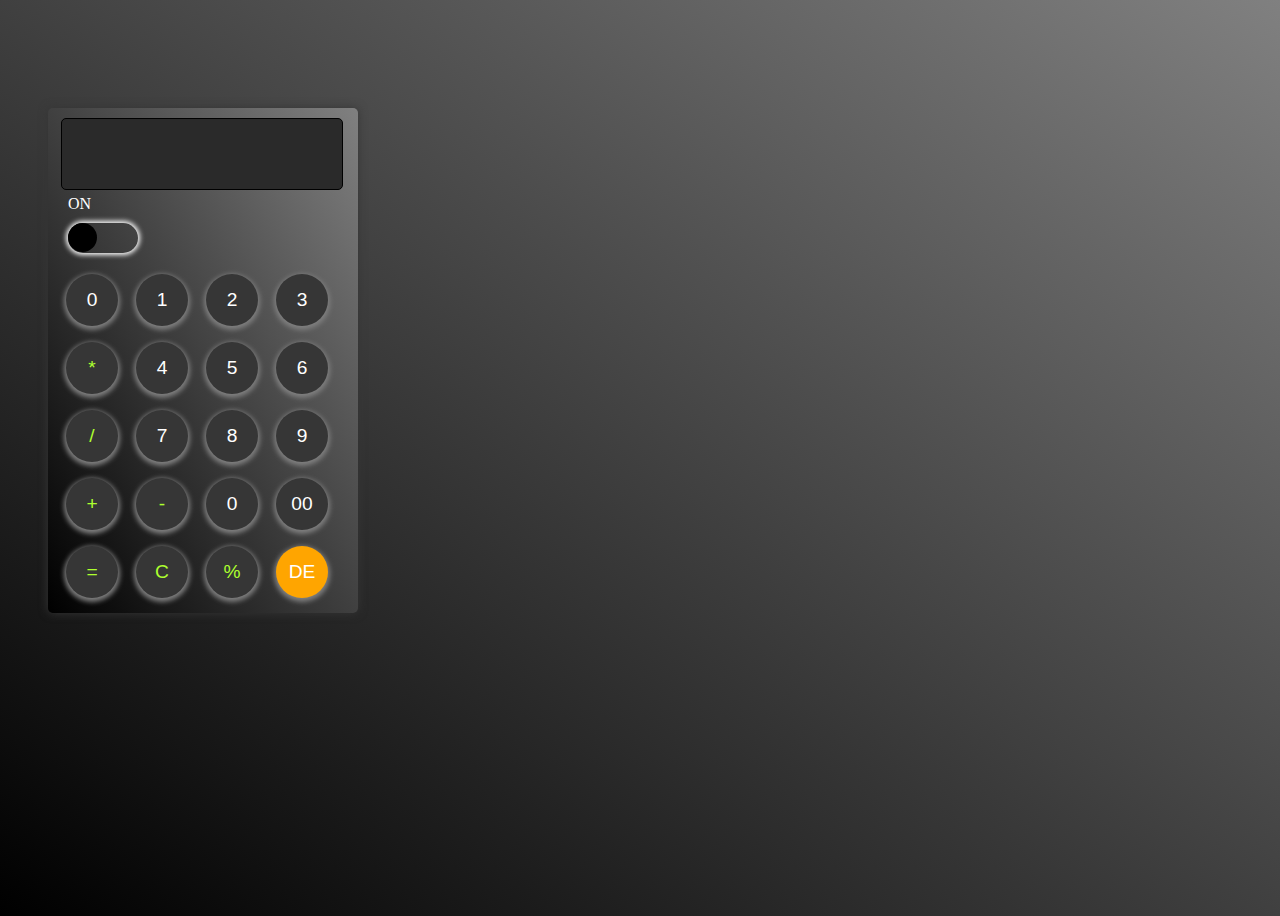
<file: index.html>
<!DOCTYPE html>
<html lang="en">

<head>
    <meta charset="UTF-8">
    <meta name="viewport" content="width=device-width, initial-scale=1.0">
    <title>Document</title>
    <link href="styles.css" rel="stylesheet">
</head>

<body>
    <div id="calbody">
        <div id="display">
            <span id="ready" style="color:rgb(0, 255, 4);"></span>
            <span id="operator" style="color:rgb(0, 255, 4); margin-left: 50%;"></span>
            <span id="ans" style="color:rgb(0, 255, 4); float: right;"></span>

            <marquee id="gg" style="font-weight: bolder; font-size: 35px;">Power on Plz</marquee>

            <div id="digit" style="margin: 2px; margin-top:-8px;float:right; font-size: 30px;"></div>
        </div>
        <div style="margin:5px; color:white; margin-left:10px">ON</div>
        <div id="outer" style="margin-left: 10px;">
            <div id="inner"></div>
        </div>
        <div id="buttonbody">
            <button>0</button>
            <button>1</button>
            <button>2</button>
            <button>3</button>
            <button style="color:greenyellow">*</button>
            <button>4</button>
            <button>5</button>
            <button>6</button>
            <button style="color:greenyellow">/</button>
            <button>7</button>
            <button>8</button>
            <button>9</button>
            <button style="color:greenyellow">+</button>
            <button style="color:greenyellow">-</button>
            <button>0</button>
            <button>00</button>
            <button style="color:greenyellow">=</button>
            <button style="color:greenyellow">C</button>
            <button style="color:greenyellow">%</button>
            <button style="background-color: orange;">DE</button>

        </div>

    </div>
</body>
<script src="script.js"></script>

</html>
</file>
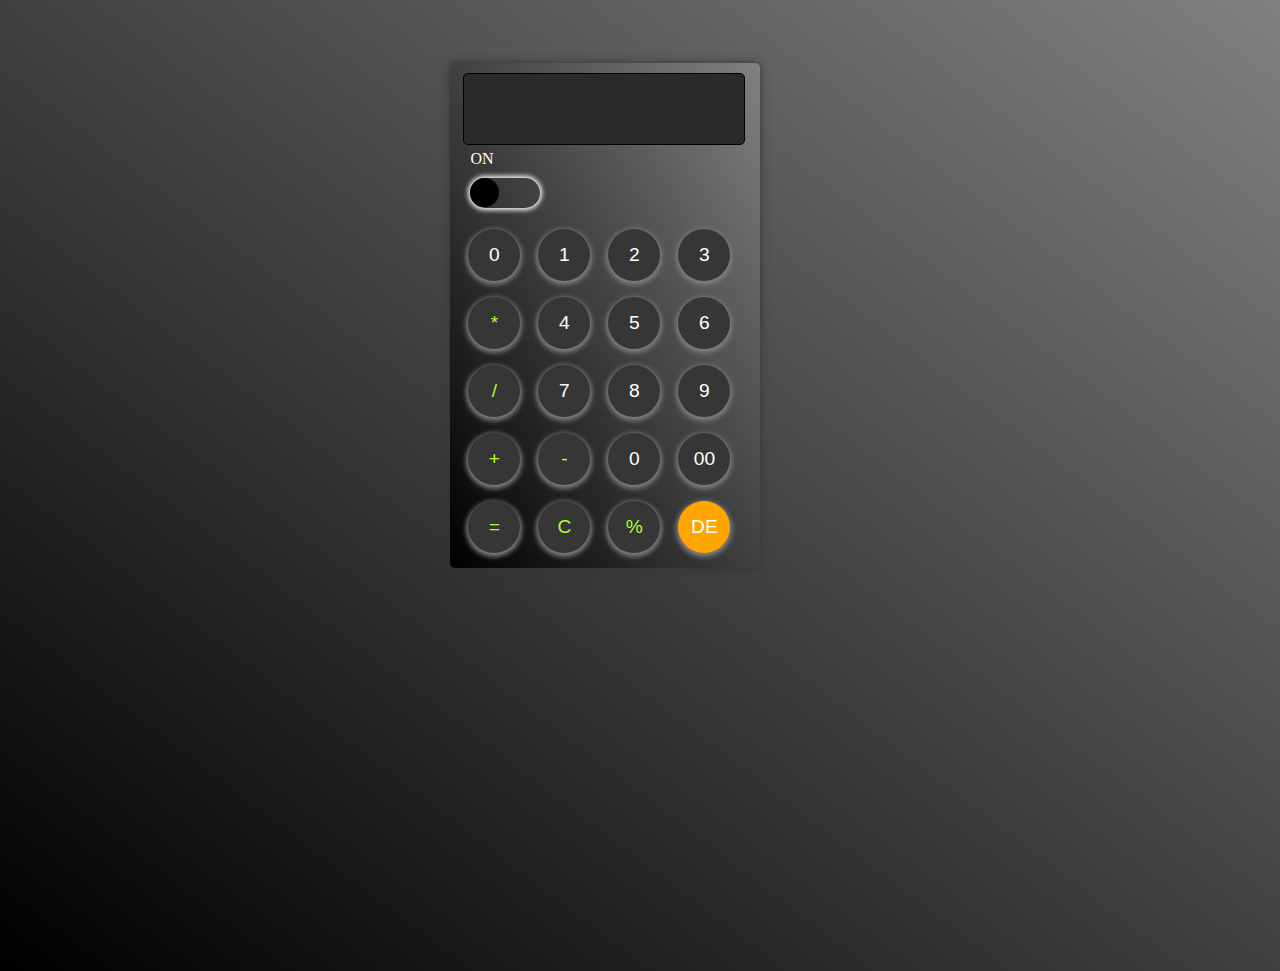
<file: calculator.html>
<!DOCTYPE html>
<html lang="en">

<head>
    <meta charset="UTF-8">
    <meta name="viewport" content="width=device-width, initial-scale=1.0">
    <title>Document</title>
    <link href="calculator.css" rel="stylesheet">
</head>

<body>
    <div id="calbody">
        <div id="display">
            <span id="ready" style="color:rgb(0, 255, 4);"></span>
            <span id="operator" style="color:rgb(0, 255, 4); margin-left: 50%;"></span>
            <span id="ans" style="color:rgb(0, 255, 4); float: right;"></span>

            <marquee id="gg" style="font-weight: bolder; font-size: 35px;">Power on Plz</marquee>

            <div id="digit" style="margin: 2px; margin-top:-8px;float:right; font-size: 30px;"></div>
        </div>
        <div style="margin:5px; color:white; margin-left:10px">ON</div>
        <div id="outer" style="margin-left: 10px;">
            <div id="inner"></div>
        </div>
        <div id="buttonbody">
            <button>0</button>
            <button>1</button>
            <button>2</button>
            <button>3</button>
            <button style="color:greenyellow">*</button>
            <button>4</button>
            <button>5</button>
            <button>6</button>
            <button style="color:greenyellow">/</button>
            <button>7</button>
            <button>8</button>
            <button>9</button>
            <button style="color:greenyellow">+</button>
            <button style="color:greenyellow">-</button>
            <button>0</button>
            <button>00</button>
            <button style="color:greenyellow">=</button>
            <button style="color:greenyellow">C</button>
            <button style="color:greenyellow">%</button>
            <button style="background-color: orange;">DE</button>

        </div>

    </div>
</body>
<script src="calculator.js"></script>

</html>
</file>
<file: styles.css>
#calbody {
    width: 300px;
    height: 500px;
    box-shadow: 0 0 10px rgb(54, 54, 54);
    padding-top: 5PX;
    padding-left: 10PX;
    border-radius: 5px;
    margin-left: 40px;
    margin-top: 100px;
    background-image: linear-gradient(to right top, black, grey);
}

body {
    background-image: linear-gradient(to right top, black, grey);
    background-repeat: no-repeat;
    background-size: cover;
    height: 100vh;
    display: flex;
    flex-wrap: wrap;
}

#display {
    margin-left: 3px;
    margin-top: 5px;
    background-color: rgb(42, 42, 42);
    color: rgb(250, 0, 175);
    width: 280px;
    height: 70px;
    border: 1.5px solid black;
    border-radius: 5px;
    overflow: hidden;
}

#digit {
    text-shadow: 0 0 20px rgb(255, 0, 208);
}

button {
    width: 52px;
    height: 52px;
    margin: 8px;
    display: inline-block;
    margin-left: 6px;
    border-radius: 50%;
    border: none;
    font-size: larger;
    background-color: rgb(54, 54, 54);
    box-shadow: 0px 2px 5px 2px gray;
    color: rgb(255, 255, 255)
}

#buttonbody {
    margin: 2px;
    margin-top: 13px;
}

#outer {
    width: 70px;
    height: 30px;
    box-shadow: 0px 0px 5px 2px white;
    margin-top: 10px;
    border-radius: 50px 50px 50px 50px;
    cursor: pointer;
}

#inner {
    border-radius: 50%;
    width: 25px;
    height: 25px;
    padding: 2px;
    background-color: black;
    transition: 500ms ease-out;
}
</file>
<file: calculator.css>
#calbody {
    width: 300px;
    height: 500px;
    box-shadow: 0 0 10px rgb(54, 54, 54);
    padding-top: 5PX;
    padding-left: 10PX;
    border-radius: 5px;
    margin-left: 35%;
    margin-top: 5%;
    background-image: linear-gradient(to right top, black, grey);
}

body {
    background-image: linear-gradient(to right top, black, grey);
    background-repeat: no-repeat;
    background-size: cover;
    height: 100vh;
}

#display {
    margin-left: 3px;
    margin-top: 5px;
    background-color: rgb(42, 42, 42);
    color: rgb(250, 0, 175);
    width: 280px;
    height: 70px;
    border: 1.5px solid black;
    border-radius: 5px;
    overflow: hidden;
}

#digit {
    text-shadow: 0 0 20px rgb(255, 0, 208);
}

button {
    width: 52px;
    height: 52px;
    margin: 8px;
    display: inline-block;
    margin-left: 6px;
    border-radius: 50%;
    border: none;
    font-size: larger;
    background-color: rgb(54, 54, 54);
    box-shadow: 0px 2px 5px 2px gray;
    color: rgb(255, 255, 255)
}

#buttonbody {
    margin: 2px;
    margin-top: 13px;
}

#outer {
    width: 70px;
    height: 30px;
    box-shadow: 0px 0px 5px 2px white;
    margin-top: 10px;
    border-radius: 50px 50px 50px 50px;
    cursor: pointer;
}

#inner {
    border-radius: 50%;
    width: 25px;
    height: 25px;
    padding: 2px;
    background-color: black;
    transition: 500ms ease-out;
}
</file>
